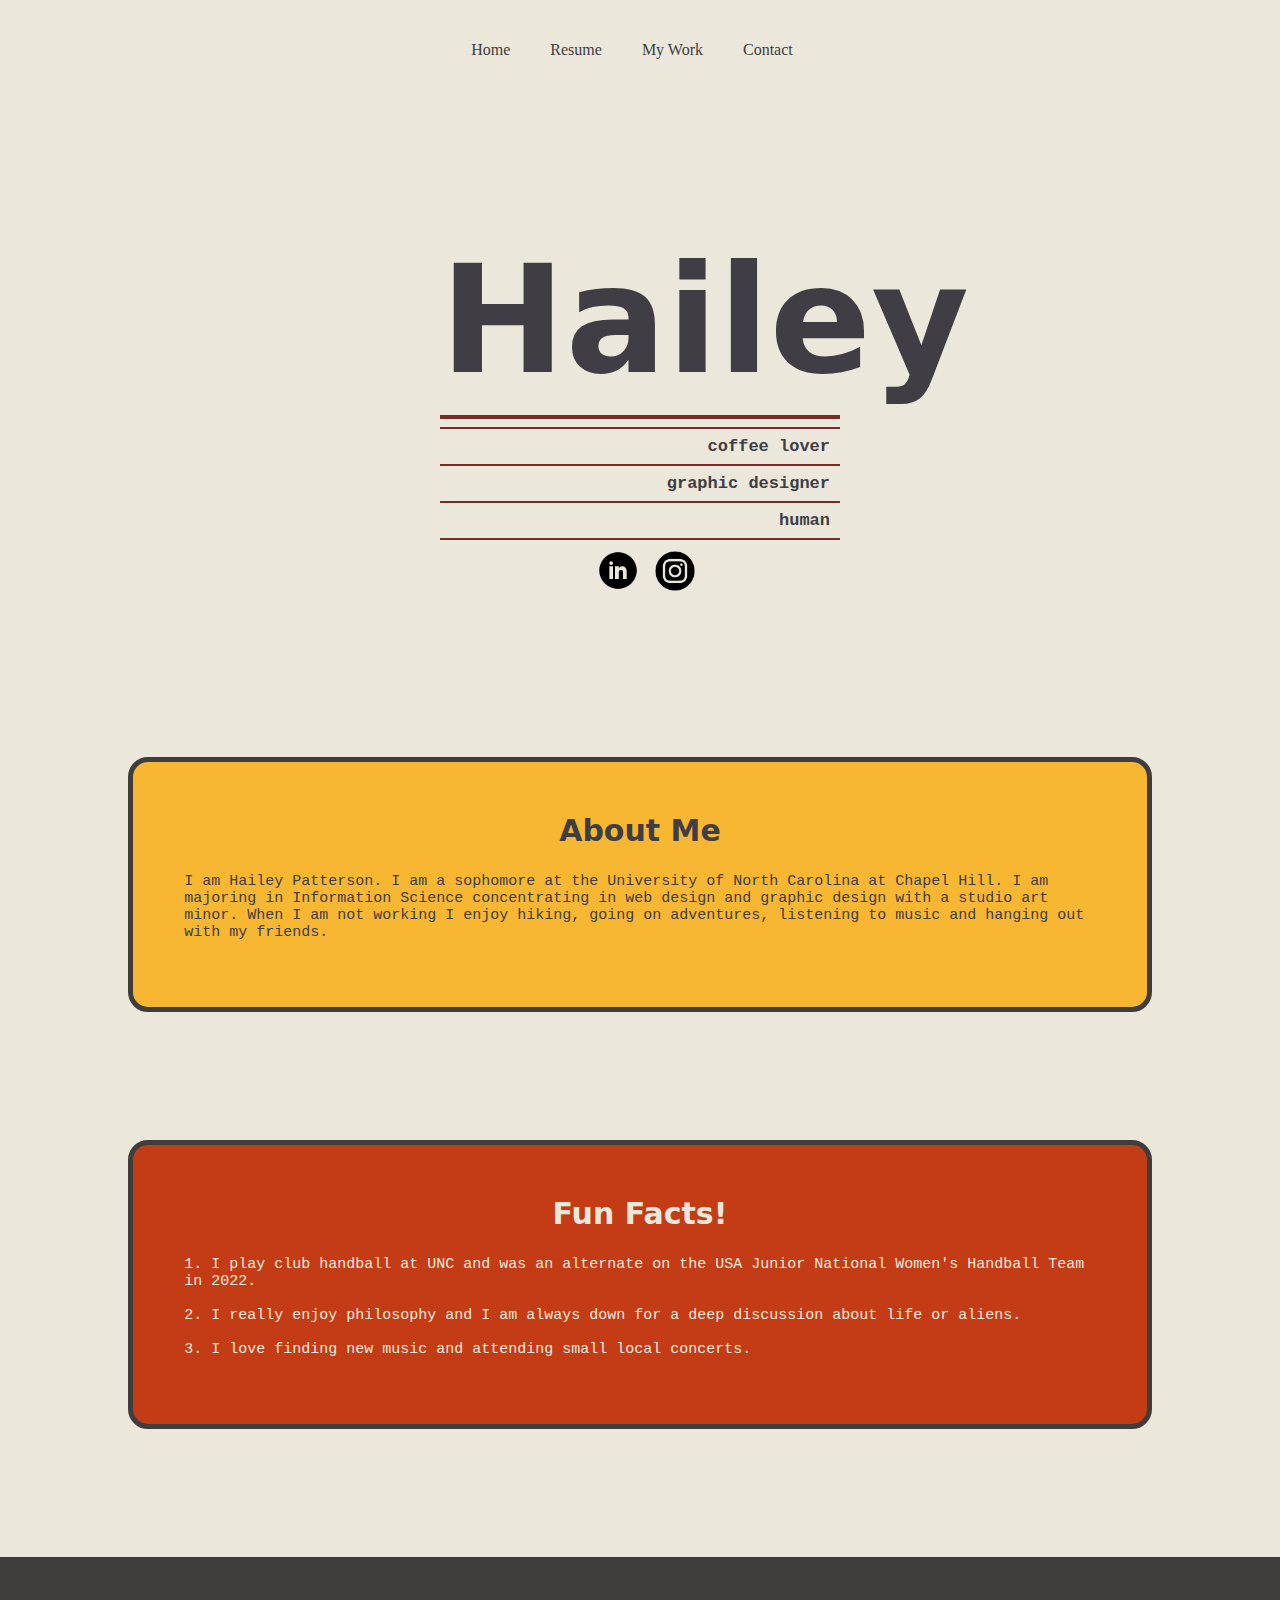
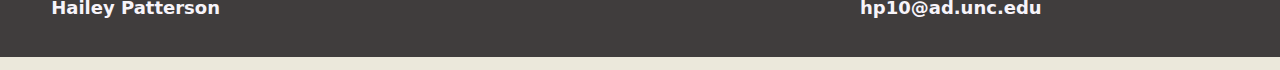
<file: index.html>
<!DOCTYPE html>
<html lang="en">

<head>
    <meta charset="UTF-8">
    <meta http-equiv="X-UA-Compatible" content="IE=edge">
    <meta name="viewport" content="width=device-width, initial-scale=1.0">
    <title>Hailey Patterson Portfolio Project</title>
    <link rel="stylesheet" href="styles.css">
</head>

<body>

    <div class="wrapper">
        <div class="header"></div>
            <ul>
                <li><a href="index.html">Home</a></li>
                <li><a href="resume.html">Resume</a></li>
                <li><a href="mywork.html">My Work</a></li>
                <li><a href="contact.html">Contact</a></li>
            </ul>
        </div>

        <div class="lines">
            <div class="inside_lines">
        <h1> Hailey</h1>
        <hr id="first_hr">
        <hr>
        <h4> coffee lover</h4>
        <hr>
        <h4>graphic designer</h4>
        <hr>
        <h4>human</h4>
        <hr>
        <a href="https://www.linkedin.com/in/hailey-patterson-275631218/">
            <img id="linkd_icon" src="linkd.png" alt="linkdin icon">
            </a>
        <a href="https://www.instagram.com/haileyrpatterson/">
            <img id="insta_icon" src="instagram.png" alt="instagram icon">
        </a>
        </div>
            </div>

        <div class="content2">
            <h2 class="title">About Me </h2>
            <p>I am Hailey Patterson. I am a sophomore at the University of North Carolina at Chapel Hill. I am majoring in 
                Information Science concentrating in web design and graphic design with a studio art minor. When I am not working I enjoy hiking, going on adventures, 
                listening to music and hanging out with my friends. 
            </p>
        </div>

        <div class="content3">
            <h2 class="title white_font">Fun Facts!</h2>
            <p class="white_font">
                1. I play club handball at UNC and was an alternate on the USA Junior National Women's Handball Team in 2022.
                <br>
                <br>
                2. I really enjoy philosophy and I am always down for a deep discussion about life or aliens. 
                <br>
                <br>
                3. I love finding new music and attending small local concerts.
            </p>
        </div>

        <div class="footer">
            <h3> Hailey Patterson</h3>
            <h3 id="h3_different"> hp10@ad.unc.edu</h3>
        </div>
</body>

</html>
</file>
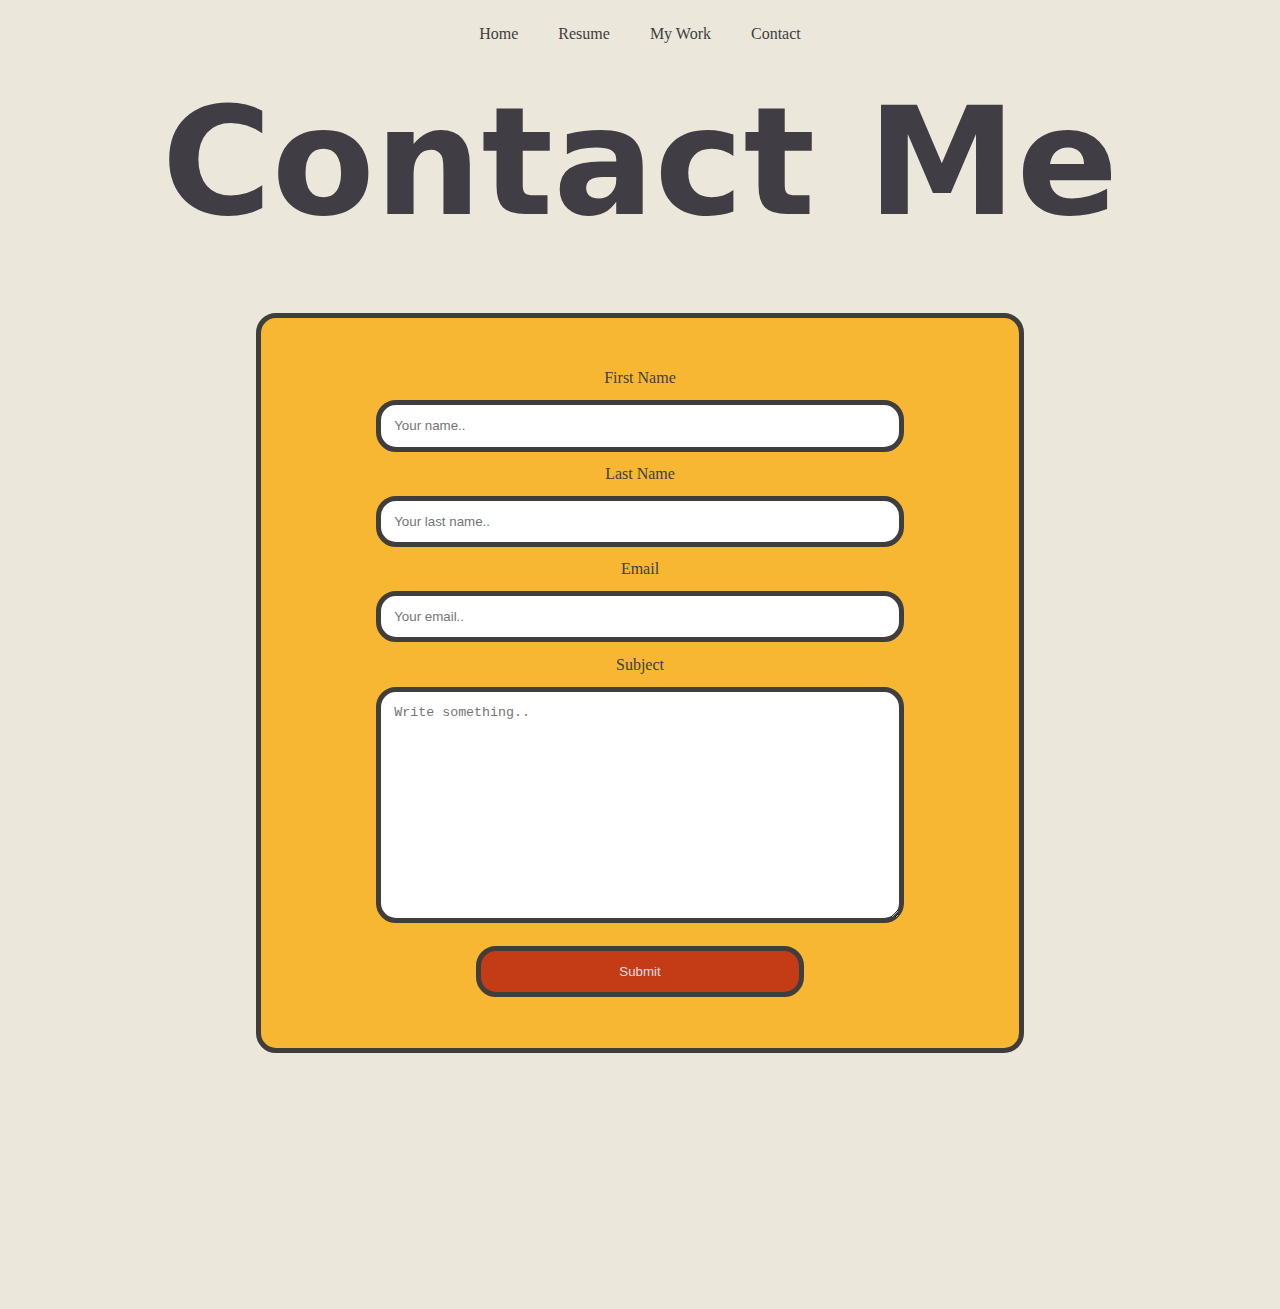
<file: contact.html>
<!DOCTYPE html>
<html lang="en">

<head>
    <meta charset="UTF-8">
    <meta http-equiv="X-UA-Compatible" content="IE=edge">
    <meta name="viewport" content="width=device-width, initial-scale=1.0">
    <title>Hailey Patterson Portfolio Project</title>
    <link rel="stylesheet" href="styles.css">
</head>

<body>

    <div class="header_resume">
        <div class="header">
            <ul>
                <li><a href="index.html">Home</a></li>
                <li><a href="resume.html">Resume</a></li>
                <li><a href="mywork.html">My Work</a></li>
                <li><a href="contact.html">Contact</a></li>
            </ul>
        </div>
    </div>

    <h1>Contact Me</h1>

    <div class="form_container">
        <form class="form">
          <label for="fname">First Name</label>
          <input class="text_input" type="text" id="fname" name="firstname" placeholder="Your name..">
      
          <label for="lname">Last Name</label>
          <input class="text_input" type="text" id="lname" name="lastname" placeholder="Your last name..">
      
          <label for="email">Email</label>
          <input class="text_input" type="text" id="email" name="email" placeholder="Your email..">

          <label for="subject">Subject</label>
          <textarea class="subject_textarea" id="subject" name="subject" placeholder="Write something.." style="height:200px"></textarea>
      
          <button class="submit_button" type="submit" value="Submit">Submit</button>
      
        </form>
      </div>
</body>

</html>
</file>
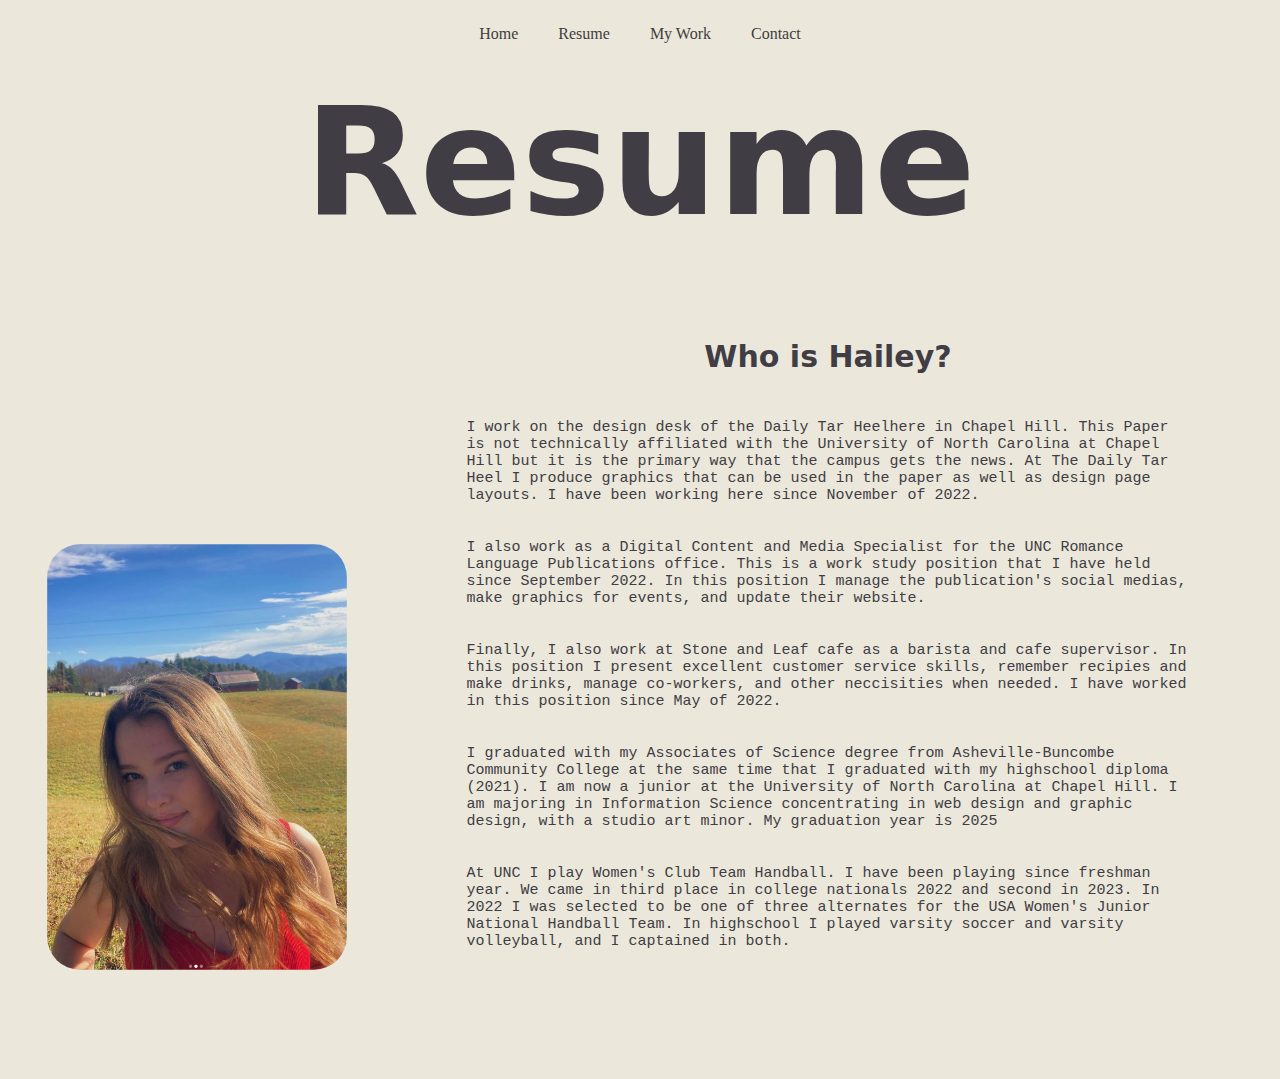
<file: resume.html>
<!DOCTYPE html>
<html lang="en">

<head>
    <meta charset="UTF-8">
    <meta http-equiv="X-UA-Compatible" content="IE=edge">
    <meta name="viewport" content="width=device-width, initial-scale=1.0">
    <title>Hailey Patterson Portfolio Project</title>
    <link rel="stylesheet" href="styles.css">
</head>

<body>

    <div class="header_resume">
        <div class="header">
            <ul>
                <li><a href="index.html">Home</a></li>
                <li><a href="resume.html">Resume</a></li>
                <li><a href="mywork.html">My Work</a></li>
                <li><a href="contact.html">Contact</a></li>
            </ul>
        </div>
    </div>

    <h1>Resume</h1>

    <div class="resume_wrapper">
        <div class="resume_image">
            <img class="me" src="me.png" alt="picture of Hailey Patterson">
        </div>

        <div class="resume_content">
            <h2>Who is Hailey?</h2>
            <p> I work on the design desk of the Daily Tar Heelhere in Chapel Hill. 
                This Paper is not technically affiliated with the University of North 
                Carolina at Chapel Hill but it is the primary way that the campus gets 
                the news. At The Daily Tar Heel I produce graphics that can be used in 
                the paper as well as design page layouts. I have been working here since 
                November of 2022.  </p>
            <p>I also work as a Digital Content and Media Specialist for the UNC Romance Language Publications 
                office. This is a work study position that I have held since September 2022. In this position I 
                manage the publication's social medias, make graphics for events, and update their website. 
            </p>
            <p>Finally, I also work at Stone and Leaf cafe as a barista and cafe supervisor. In this position I 
                present excellent customer service skills, remember recipies and make drinks, manage co-workers, and 
                other neccisities when needed. I have worked in this position since May of 2022. 
            </p>
            <p>I graduated with my Associates of Science degree from Asheville-Buncombe Community College at the same 
                time that I graduated with my highschool diploma (2021). I am now a junior at the University of North Carolina
                at Chapel Hill. I am majoring in Information Science concentrating in web design and graphic design, with a studio
                art minor. My graduation year is 2025 
            </p>
            <p>At UNC I play Women's Club Team Handball. I have been playing since freshman year. We came in third place in 
                college nationals 2022 and second in 2023. In 2022 I was selected to be one of three alternates for the 
                USA Women's Junior National Handball Team. In highschool I played varsity soccer and varsity volleyball, and I captained in both.
            </p>
            </div>
    </div>
    
</body>
</html>
</file>
<file: styles.css>
html {
    background-color: rgb(235, 232, 219);
    color:#403d44;
}

a:link {
    text-decoration: none;
}

.title {
    text-align: center;
}

.header {
    grid-area: header;
    display: flex;
}

.header_resume {
    display: flex; 
    justify-content:center;
    align-items: center;
}

.name {
    font-size: 150px;
    margin-top: 40px;
}

p {
    font-family:monospace;
    font-size: 15px;
}

h1 {
    text-align: center;
    font-family:system-ui, -apple-system, BlinkMacSystemFont, 'Segoe UI', Roboto, Oxygen, Ubuntu, Cantarell, 'Open Sans', 'Helvetica Neue', sans-serif;
    font-size: 150px;
    margin: 0;
}

h2 {
    text-align: center;
    font-family:system-ui, -apple-system, BlinkMacSystemFont, 'Segoe UI', Roboto, Oxygen, Ubuntu, Cantarell, 'Open Sans', 'Helvetica Neue', sans-serif;
    font-size: 30px;
    margin-top:0;
}

.white_font {
    color:rgb(235, 232, 219);
}

h3 {
    font-family:system-ui, -apple-system, BlinkMacSystemFont, 'Segoe UI', Roboto, Oxygen, Ubuntu, Cantarell, 'Open Sans', 'Helvetica Neue', sans-serif;
    font-size: 18px;
    color:#f7f4fa;
    margin-left: 4%;
}

#h3_different {
    margin-left: 50%;
    margin-right:10%;
}

hr {
    
    background-color: #7c292a;
    border: none;
    height:2px;

}

#first_hr {
    height:3.6px;
}

h4 {
    font-family:monospace;
    margin-top: 0;
    margin-bottom: 0;
    font-size: 17px;
    margin-right: 10px;
    
}

.lines {
    display: flex;
    margin-top: 100px;
    margin-bottom: 150px;
    
}

.inside_lines {
    margin: auto;
    width: 400px;
    padding: 10px;
    text-align: right;
}

#linkd_icon {
    width: 46px;
    height: 45px;
    margin-right: 10px;
}

#insta_icon {
    width: 40px;
    height:40px;
    margin-right: 145px;
    margin-top:0;
    margin-bottom: 2px;
}

.resume-title {
    background-color:#F7B733;
    border-radius: 20px;
    margin: 20%;
    padding: 2%;
    margin-top:2%;
    margin-bottom:2%;
    border-style: solid;
    border-width: 5px;
    border-color: black;
}

.me {
    padding: 2%;
    margin-left: 40px;
    margin-right: 20px;
    margin-top: 5%;
    margin-bottom:2%;
    width: 300px;
    grid-column-start: 1;
    border-radius: 40px;
}


.resume_content {
   display: grid;
   row-gap:5px;
   column-gap: 5px;
    padding: 10%;
}



body {
    padding:0px;
    margin: 0px;
}

.content2 {
    grid-area: content2;
    background-color:#F7B733;
    border-radius: 20px;
    margin: 10%;
    padding: 4%;
    border-style: solid;
    border-width: 5px;
    border-color: #403d3d;
}

.content3 {
    grid-column-start: content3;
    background-color: #c33c16;
    border-radius: 20px;
    margin: 10%;
    padding: 4%;
    border-style: solid;
    border-width: 5px;
    border-color: #403d3d;
}

.content {
    grid-area: content;
    margin: 2%;
    padding-left: 10%;
    padding-right: 10%;
}

.footer {
    grid-area: footer;
    background-color: #403d3d;
    height: 100px;
    color: rgb(247, 223, 223);
    display: flex;
    align-items: center;
}

.wrapper{
    display: grid;
    grid-gap: 1em;
    grid-template-areas:
        "header"
        "content2"
        "content"
        "content3"
        "footer";
    color: #DFDCE3;
}

.resume_image {
    grid-area: resume_image;
    display: flex;
    justify-content: center;
}

.resume_content {
    grid-area: resume_content
}

.resume_wrapper {
    display: grid;
    grid-gap: 1em;
    grid-template-areas:
        "resume_image"
        "resume_content";
}

.test_box {
    background-color: black;
}

.who_is {
    margin-top:0;
    margin-bottom:0;
    
}

ul {
    list-style-type: none;
    margin: 0;
    padding: 0;
    overflow: hidden;
    height: 75px;
    display: flex;
    justify-content: flex-end;
  }
  
  li a {
    display: block;
    color: #403d3d;
    text-align: center;
    padding: 25px 20px;
    text-decoration: none;
  }
  
  /* Change the link color to #111 (black) on hover */
  li a:hover {
    color: #F7B733;
  }

  .form_container {
    grid-area: content2;
    background-color:#F7B733;
    border-radius: 20px;
    margin: 20%;
    margin-top: 5%;
    padding: 4%;
    border-style: solid;
    border-width: 5px;
    border-color: #403d3d;
  }

  .form {
    display: flex;
    flex-direction: column;
    text-align: center;
    align-items: center;
  }

  .text_input {
    border-radius: 20px;
    border-style: solid;
    border-width: 5px;
    border-color: #403d3d;
    padding: 2%;
    margin: 2%;
    width: 75%;
  }

  .subject_textarea {
    border-radius: 20px;
    border-style: solid;
    border-width: 5px;
    border-color: #403d3d;
    padding: 2%;
    margin: 2%;
    width: 75%;
  }

  .submit_button {
    width: 50%;
    margin-top: 10px;
    background-color: #c33c16;
    border-radius: 20px;
    border-style: solid;
    border-width: 5px;
    border-color: #403d3d;
    color:#DFDCE3;
    padding: 2%;
  }

  .container {
    position: relative;
    width: 50%;
    margin: 5%;
  }
  
  .image {
    opacity: 1;
    display: block;
    width: 100%;
    height: auto;
    transition: .5s ease;
  }
  
  .middle {
    transition: .5s ease;
    opacity: 0;
    position: absolute;
    top: 48%;
    left: 48%;
    transform: translate(-50%, -50%);
    -ms-transform: translate(-50%, -50%);
    text-align: center;
  }
  
  .container:hover .image {
    opacity: 0.5;
  }
  
  .container:hover .middle {
    opacity: 1;
  }
  
  .text {
    background-color:#F7B733;
    color:black;
    border-style: solid;
    border-width: 5px;
    border-color: #403d3d;
    font-size: 16px;
    padding: 16px 32px;
    border-radius: 20px;

  }

  .row {
    display: flex;
    align-items: center;
  }


  @media (min-width: 900px)  {
    .header {
        flex-direction: row;
        justify-content: space-between;
    }
    .wrapper {
  
      grid-template-columns:auto auto;
      grid-template-areas:
      "header   header"
      "content2  content"
      "content3 content"
      "footer   footer";
    }
    }
  
    @media (min-width: 900px)  {
        .resume_wrapper {
            display: grid;
            grid-gap: 1em;
            grid-template-areas:
                "resume_image resume_content";
        }

        .me {
            padding: 2%;
            margin-left: 40px;
            margin-right: 20px;
            margin-top:80%;
            margin-bottom:2%;
            width: 300px;
            grid-column-start: 1;
            border-radius: 40px;
        }

        .resume_image {
            grid-area: resume_image;
            display: block;
        }
        }
</file>
